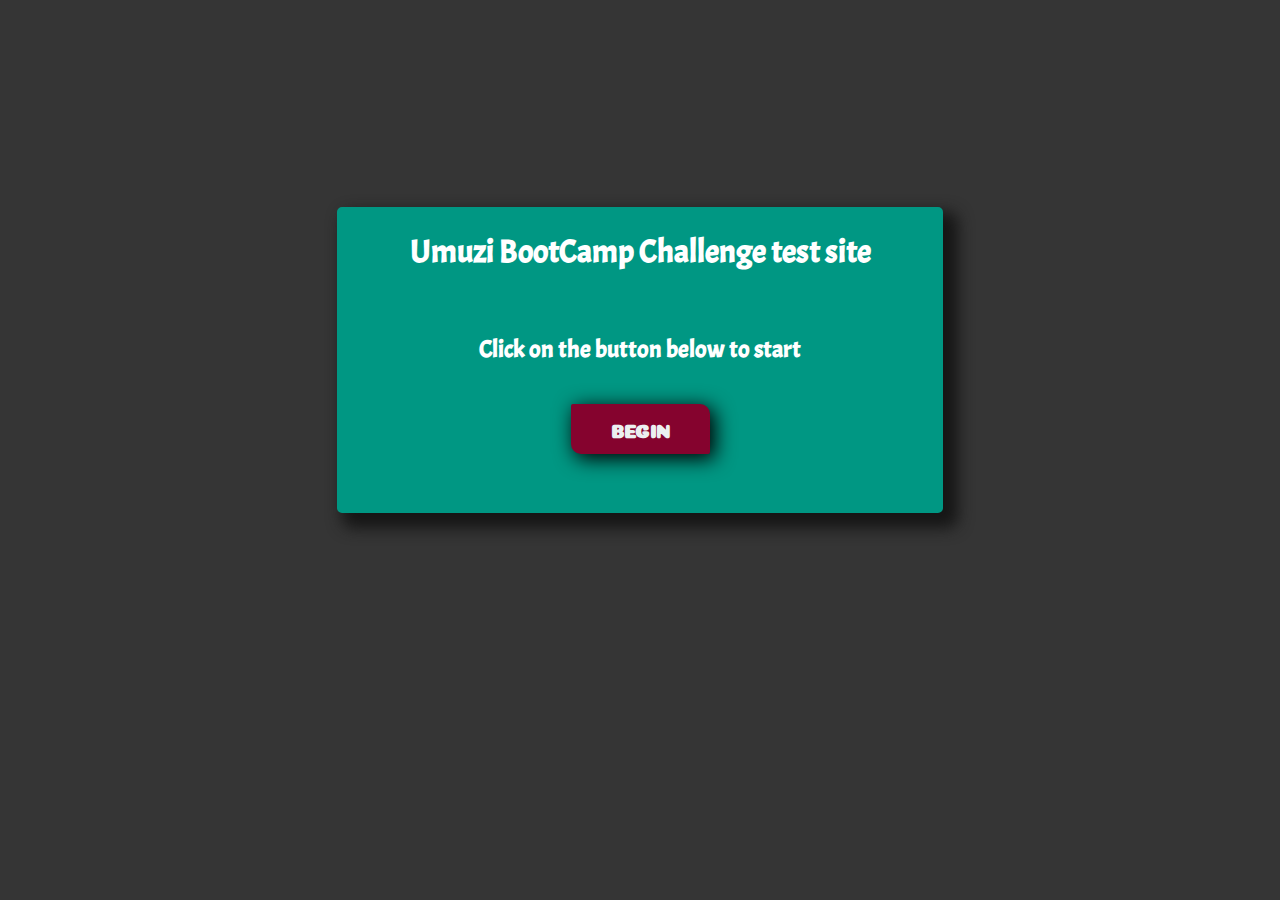
<file: index.html>
<!DOCTYPE html>
<html lang="en">
<head>
    <meta charset="UTF-8">
    <meta name="viewport" content="width=device-width, initial-scale=1.0">
    <meta http-equiv="X-UA-Compatible" content="ie=edge">
    <link rel="stylesheet" type="text/css" media="screen" href="css\style.css">
    <link href="https://fonts.googleapis.com/css?family=Acme|Coiny|Hanalei+Fill" rel="stylesheet"> 
    <title>Home</title>
</head>
<body>
    <div class="wrapper">
        <h1>Umuzi BootCamp Challenge test site</h1>
        </br>
        <h2>Click on the button below to start</h2>
        </br>
        <a href="html\challenge1.html">
            <button class="begin">BEGIN</button>
        </a>
    </div>    
</body>
</html>
</file>
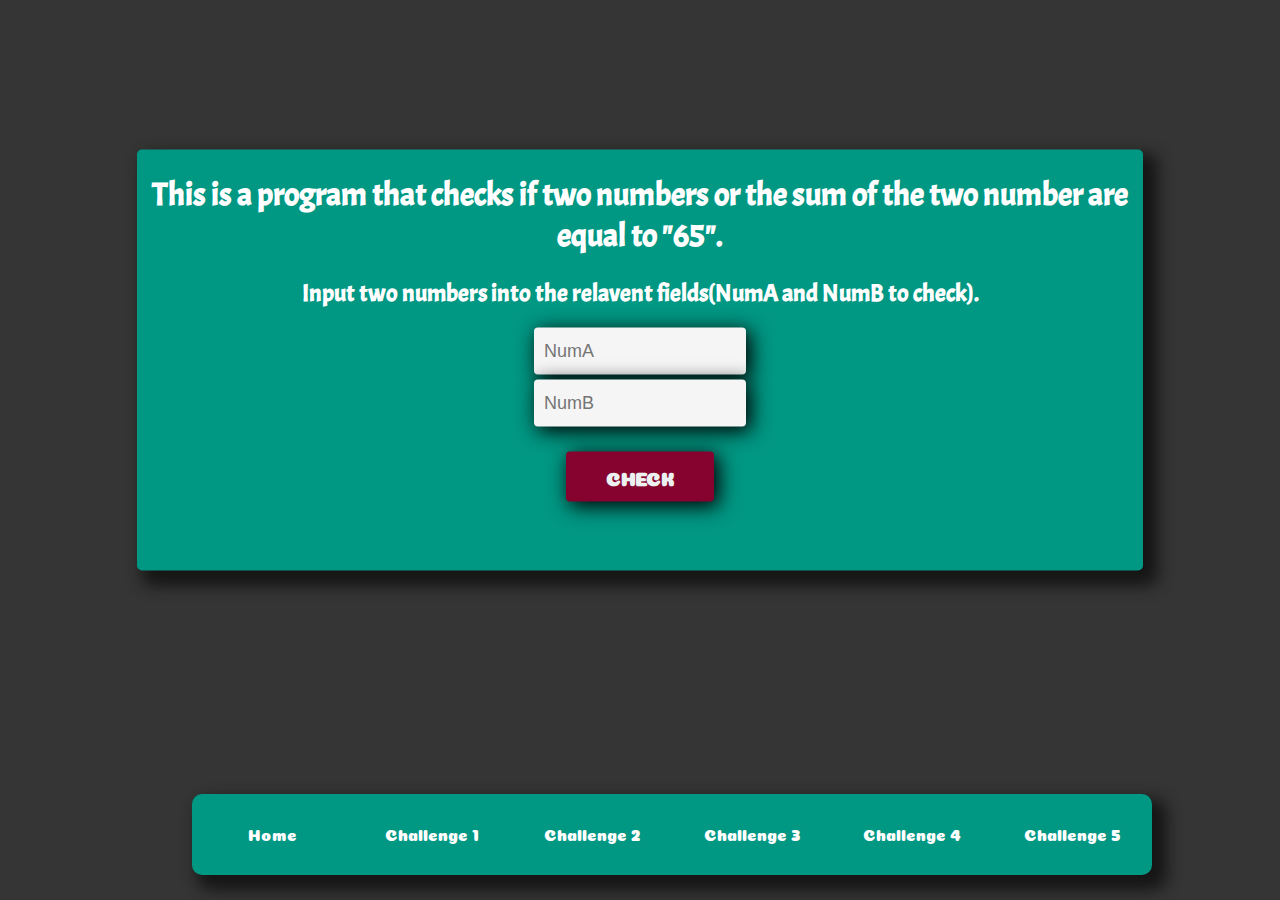
<file: html/challenge1.html>
<!DOCTYPE html>
<html lang="en">
<head>
    <meta charset="UTF-8">
    <meta name="viewport" content="width=device-width, initial-scale=1.0">
    <meta http-equiv="X-UA-Compatible" content="ie=edge">
    <link rel="stylesheet" type="text/css" media="screen" href="..\css\style.css">
    <link href="https://fonts.googleapis.com/css?family=Acme|Coiny|Hanalei+Fill" rel="stylesheet"> 
    <title>Challenge1</title>
</head>
<body>
    <div class="challenge1Div">
        <h1>This is a program that checks if two numbers or the sum of the two number are equal to "65".</h1>
        <h2>Input two numbers into the relavent fields(NumA and NumB to check).</h2>
        <div class="inputC1">
            <input type="text" id="numA" placeholder="NumA" class="inputF"></br>
            <input type="text" id="numB" placeholder="NumB" class="inputF"></br></br>
            <button onclick="_65checker()" id="btn" class="cBtn">CHECK</button>
        </div>
    </div>
    <footer>
        <div class="navBar">
            <a href="..\index.html">Home</a>
            <a href="challenge1.html">Challenge 1</a>
            <a href="challenge2.html">Challenge 2</a>
            <a href="challenge3.html">Challenge 3</a>
            <a href="challenge4.html">Challenge 4</a>
            <a href="challenge5.html">Challenge 5</a>
        </div>
    </footer>
    <script src="..\js\jquery.js"></script>
    <script src="..\js\main.js"></script>
</body>
</html>
</file>
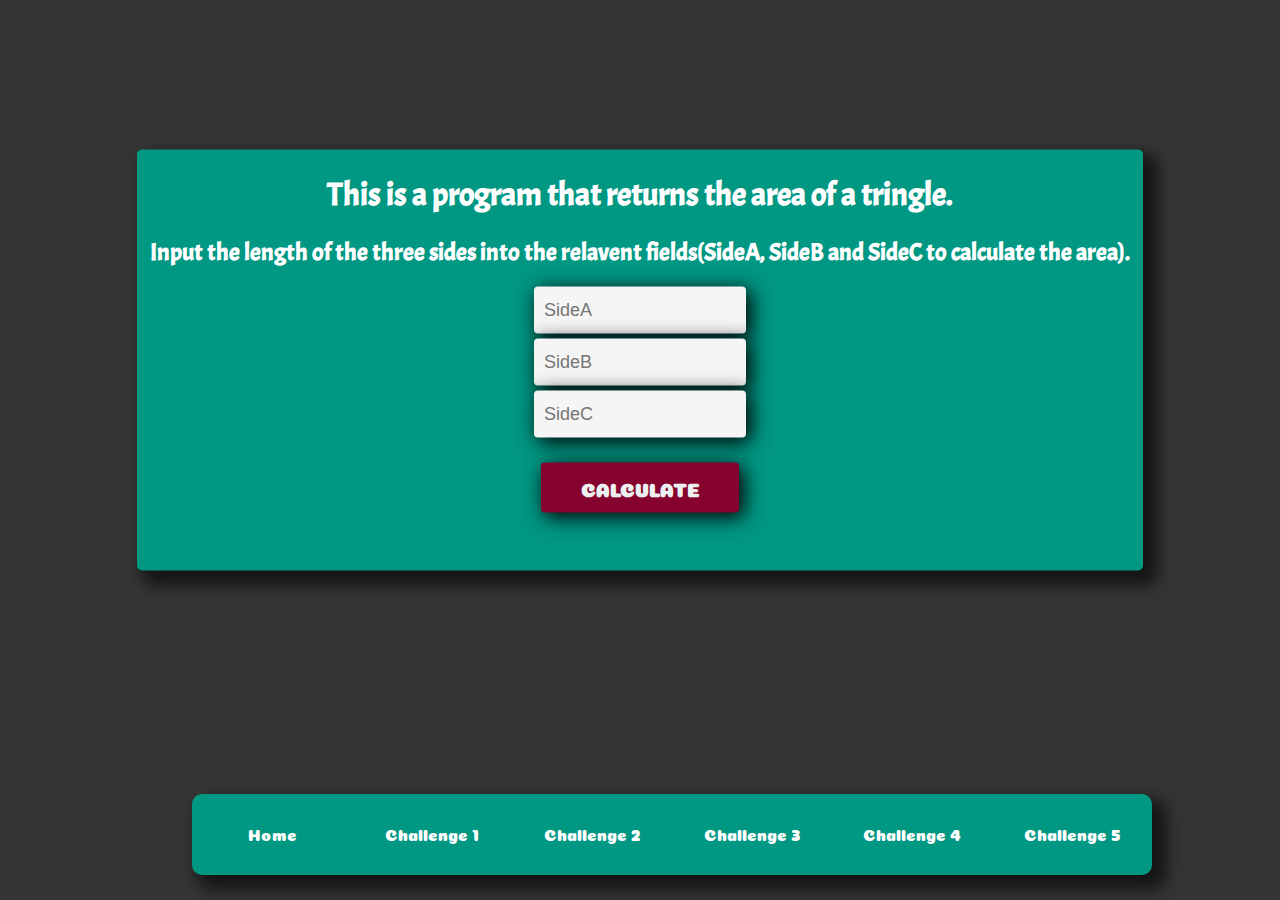
<file: html/challenge2.html>
<!DOCTYPE html>
<html lang="en">
<head>
    <meta charset="UTF-8">
    <meta name="viewport" content="width=device-width, initial-scale=1.0">
    <meta http-equiv="X-UA-Compatible" content="ie=edge">
    <link rel="stylesheet" type="text/css" media="screen" href="..\css\style.css">
    <link href="https://fonts.googleapis.com/css?family=Acme|Coiny|Hanalei+Fill" rel="stylesheet"> 
    <title>Challenge2</title>
</head>
<body>
    <div class="challenge2Div">
        <h1>This is a program that returns the area of a tringle.</h1>
        <h2>Input the length of the three sides into the relavent fields(SideA, SideB and SideC to calculate the area).</h2>
        
        <div class="inputC2">
            <input type="text" placeholder="SideA" id="sideA" class="inputF"></br>
            <input type="text" placeholder="SideB" id="sideB" class="inputF"></br>
            <input type="text" placeholder="SideC" id="sideC" class="inputF"></br></br>
            <button onclick="triAreaCalc()"  class="cBtn">CALCULATE</button>
        </div>
    </div>
    <footer>
            <div class="navBar">
                <a href="..\index.html">Home</a>
                <a href="challenge1.html">Challenge 1</a>
                <a href="challenge2.html">Challenge 2</a>
                <a href="challenge3.html">Challenge 3</a>
                <a href="challenge4.html">Challenge 4</a>
                <a href="challenge5.html">Challenge 5</a>
            </div>
    </footer>
    <script src="..\js\jquery.js"></script>
    <script src="..\js\main.js"></script>
</body>
</html>
</file>
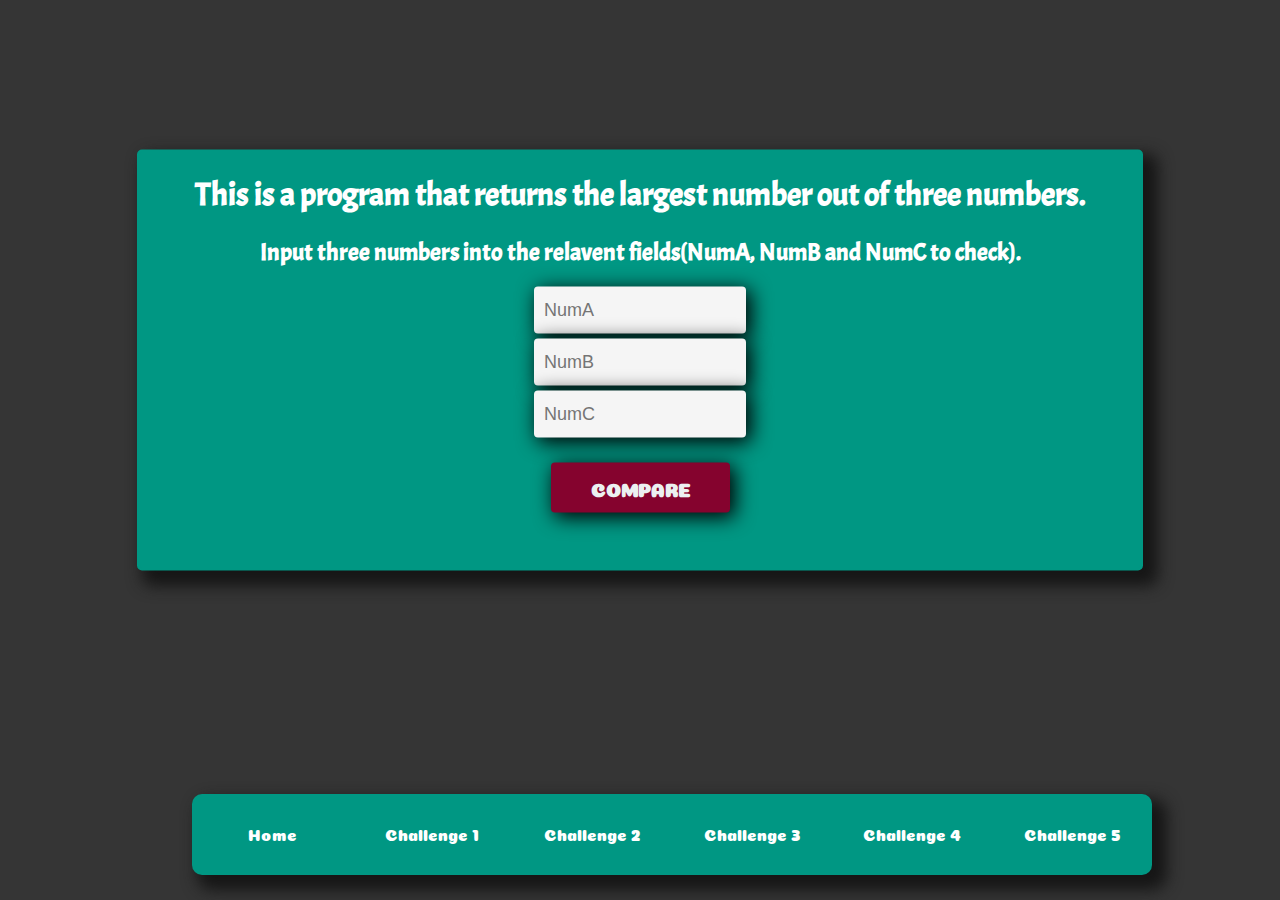
<file: html/challenge3.html>
<!DOCTYPE html>
<html lang="en">
<head>
    <meta charset="UTF-8">
    <meta name="viewport" content="width=device-width, initial-scale=1.0">
    <meta http-equiv="X-UA-Compatible" content="ie=edge">
    <link rel="stylesheet" type="text/css" media="screen" href="..\css\style.css">
    <link href="https://fonts.googleapis.com/css?family=Acme|Coiny|Hanalei+Fill" rel="stylesheet"> 
    <title>Challenge3</title>
</head>
<body>
    <div class="challenge3Div">
        <h1>This is a program that returns the largest number out of three numbers.</h1>
        <h2>Input three numbers into the relavent fields(NumA, NumB and NumC to check).</h2>
    
        <div class="inputC3">
            <input type="text" placeholder="NumA" id="numA" class="inputF"></br>
            <input type="text" placeholder="NumB" id="numB" class="inputF"></br>
            <input type="text" placeholder="NumC" id="numC" class="inputF"></br></br>
            <button onclick="greaterNumber()" class="cBtn">COMPARE</button>
        </div>
    </div>
    
    <footer>
            <div class="navBar">
                <a href="..\index.html">Home</a>
                <a href="challenge1.html">Challenge 1</a>
                <a href="challenge2.html">Challenge 2</a>
                <a href="challenge3.html">Challenge 3</a>
                <a href="challenge4.html">Challenge 4</a>
                <a href="challenge5.html">Challenge 5</a>
            </div>
    </footer>
    <script src="..\js\jquery.js"></script>
    <script src="..\js\main.js"></script>
</body>
</html>
</file>
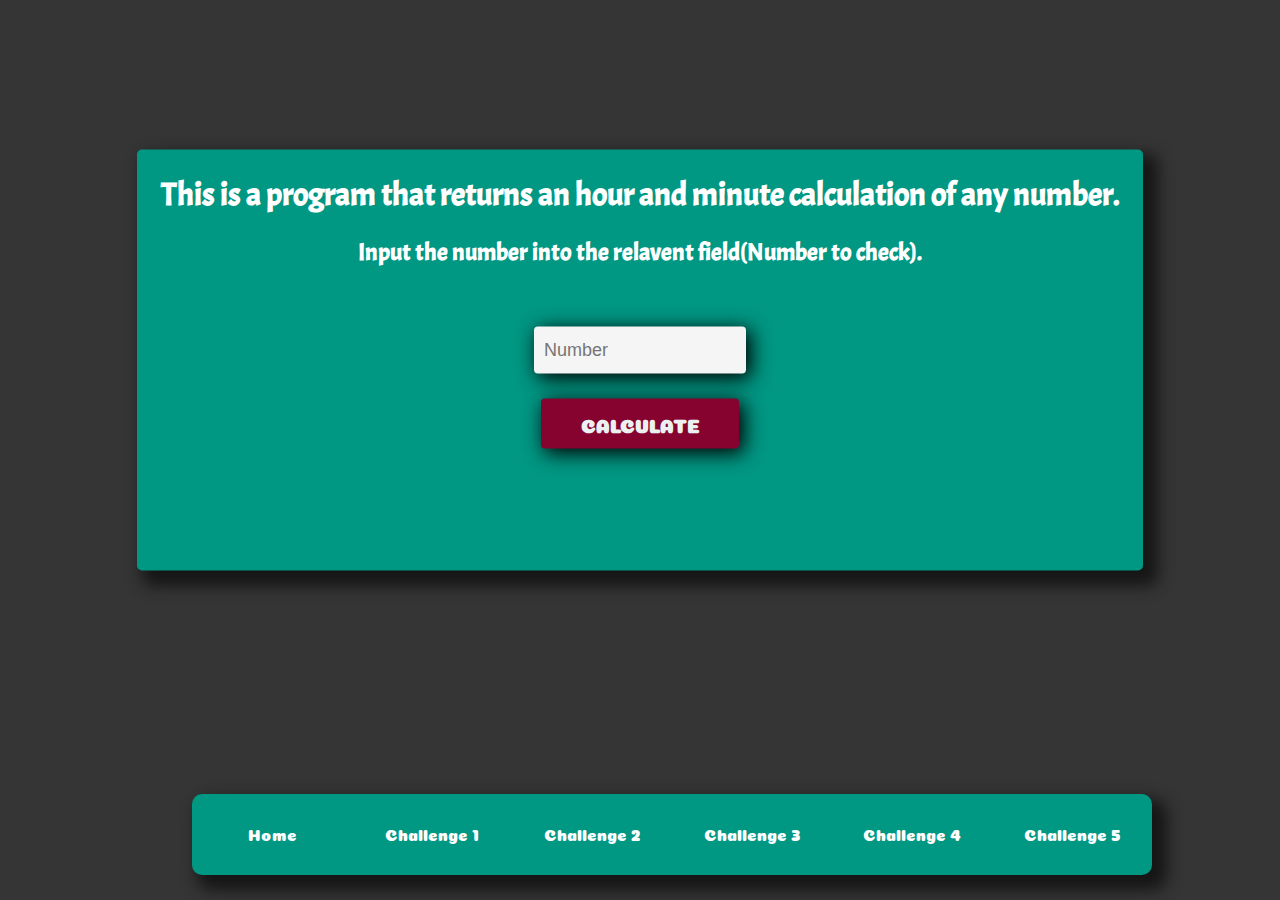
<file: html/challenge4.html>
<!DOCTYPE html>
<html lang="en">
<head>
    <meta charset="UTF-8">
    <meta name="viewport" content="width=device-width, initial-scale=1.0">
    <meta http-equiv="X-UA-Compatible" content="ie=edge">
    <link rel="stylesheet" type="text/css" media="screen" href="..\css\style.css">
    <link href="https://fonts.googleapis.com/css?family=Acme|Coiny|Hanalei+Fill" rel="stylesheet"> 
    <title>Challenge4</title>
</head>
<body>
    <div class="challenge4Div">
        <h1>This is a program that returns an hour and minute calculation of any number.</h1>
        <h2>Input the number into the relavent field(Number to check).</h2>
        <div class="inputC4">
            </br></br>
            <input type="text"placeholder="Number" id="num"  class="inputF"></br></br>
            <button onclick="convertToTime()" class="cBtn">CALCULATE</button>
        </div>
    </div>
    
    <footer>
            <div class="navBar">
                <a href="..\index.html">Home</a>
                <a href="challenge1.html">Challenge 1</a>
                <a href="challenge2.html">Challenge 2</a>
                <a href="challenge3.html">Challenge 3</a>
                <a href="challenge4.html">Challenge 4</a>
                <a href="challenge5.html">Challenge 5</a>
            </div>
    </footer>
    <script src="..\js\jquery.js"></script>
    <script src="..\js\main.js"></script>
</body>
</html>
</file>
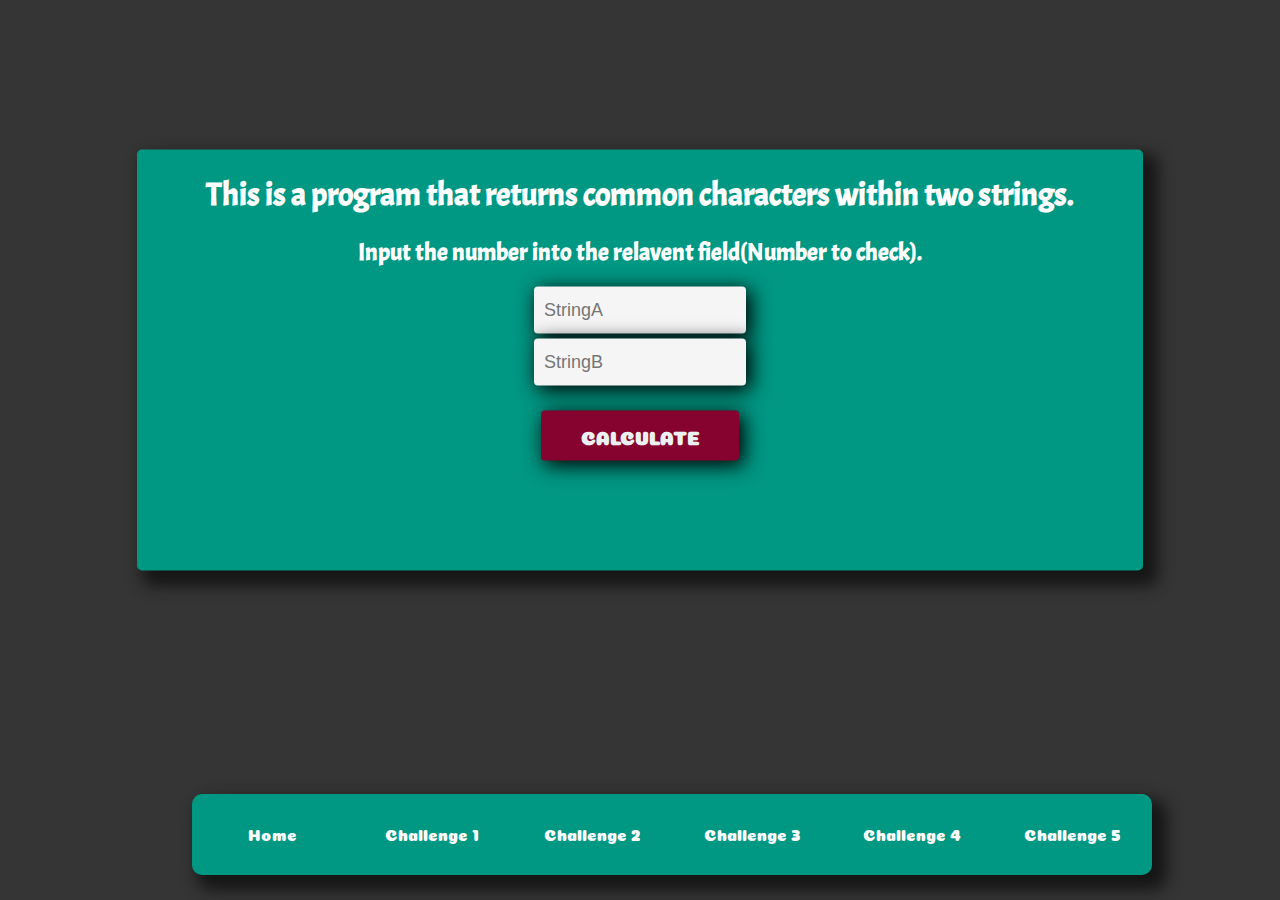
<file: html/challenge5.html>
<!DOCTYPE html>
<html lang="en">
<head>
    <meta charset="UTF-8">
    <meta name="viewport" content="width=device-width, initial-scale=1.0">
    <meta http-equiv="X-UA-Compatible" content="ie=edge">
    <link rel="stylesheet" type="text/css" media="screen" href="..\css\style.css">
    <link href="https://fonts.googleapis.com/css?family=Acme|Coiny|Hanalei+Fill" rel="stylesheet"> 
    <title>Challenge5</title>
</head>
<body>
    <div class="challenge5Div">
        <h1>This is a program that returns common characters within two strings.</h1>
        <h2>Input the number into the relavent field(Number to check).</h2>
        <div class="inputC5">
            <input type="text" placeholder="StringA" id="strA"  class="inputF"></br>
            <input type="text" placeholder="StringB" id="strB"  class="inputF"></br></br>
            <button onclick="commonChar()" class="cBtn">CALCULATE</button>
        </div>
    </div>
    <footer>
            <div class="navBar">
                <a href="..\index.html">Home</a>
                <a href="challenge1.html">Challenge 1</a>
                <a href="challenge2.html">Challenge 2</a>
                <a href="challenge3.html">Challenge 3</a>
                <a href="challenge4.html">Challenge 4</a>
                <a href="challenge5.html">Challenge 5</a>
            </div>
        </footer>
    <script src="..\js\jquery.js"></script>
    <script src="..\js\main.js"></script>
</body>
</html>
</file>
